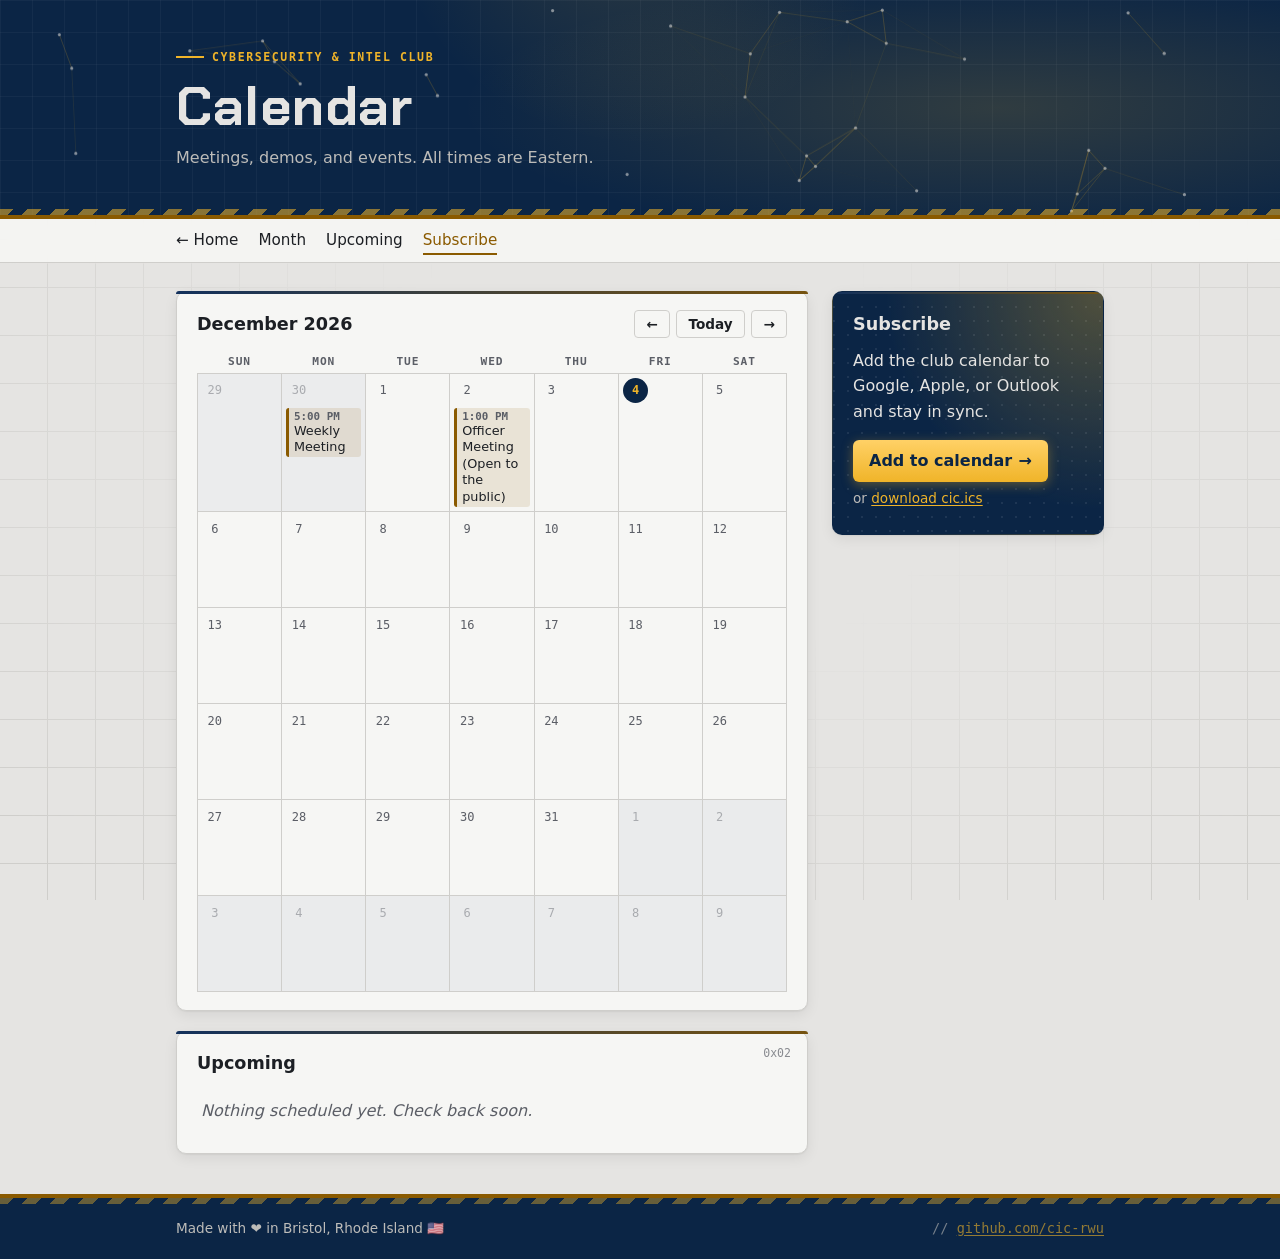
<file: calendar/index.html>
<!doctype html>
<html lang="en">

<head>
  <meta charset="utf-8">
  <meta name="viewport" content="width=device-width, initial-scale=1">
  <title>Calendar | CIC at RWU</title>
  <meta name="description" content="Meetings, demos, and events for the Cybersecurity and Intel Club at Roger Williams University">
  <meta name="theme-color" content="#0b2545">
  <link rel="icon" href="../cic.svg" type="image/svg+xml">
  <link rel="alternate" type="text/calendar" title="CIC at RWU" href="cic.ics">
  <link rel="preconnect" href="https://fonts.googleapis.com">
  <link rel="preconnect" href="https://fonts.gstatic.com" crossorigin>
  <link rel="stylesheet" href="https://fonts.googleapis.com/css2?family=Chakra+Petch:wght@500;700&display=swap">
  <link rel="stylesheet" href="../style.css">
</head>

<body>

  <div id="progress" aria-hidden="true"></div>

  <header class="band">
    <canvas id="net" aria-hidden="true"></canvas>
    <div class="wrap page-head">
      <span class="eyebrow">Cybersecurity &amp; Intel Club</span>
      <h1>Calendar</h1>
      <p>Meetings, demos, and events. All times are Eastern.</p>
    </div>
  </header>

  <nav aria-label="Site">
    <div class="wrap">
      <a href="../">&larr; Home</a>
      <a href="#month">Month</a>
      <a href="#upcoming">Upcoming</a>
      <a href="#subscribe">Subscribe</a>
    </div>
  </nav>

  <main class="wrap">
    <div class="col sections">
      <section class="card reveal cal-month" id="month">
        <div class="cal-head">
          <h2 id="cal-title">This month</h2>
          <div class="cal-ctrl">
            <button type="button" class="btn ghost" data-step="-1" aria-label="Previous month">&larr;</button>
            <button type="button" class="btn ghost" data-step="0">Today</button>
            <button type="button" class="btn ghost" data-step="1" aria-label="Next month">&rarr;</button>
          </div>
        </div>
        <div id="cal-grid" aria-live="polite">
          <noscript><p>The calendar view needs JavaScript. You can still <a href="cic.ics">download the calendar</a>.</p></noscript>
        </div>
      </section>

      <section class="card reveal" id="upcoming">
        <h2>Upcoming</h2>
        <ol class="cal-list" id="cal-list">
          <li class="todo">Loading&hellip;</li>
        </ol>
      </section>
    </div>

    <aside class="col">
      <section class="card join reveal" id="subscribe">
        <h2>Subscribe</h2>
        <p>Add the club calendar to Google, Apple, or Outlook and stay in sync.</p>
        <a class="btn gold" href="webcal://cicrwu.org/calendar/cic.ics">Add to calendar <span class="arrow" aria-hidden="true">&rarr;</span></a>
        <p class="cal-alt">or <a href="cic.ics" download>download cic.ics</a></p>
      </section>
    </aside>
  </main>

  <footer>
    <div class="wrap">
      <span>Made with &#10084;&#65039; in Bristol, Rhode Island &#x1F1FA;&#x1F1F8;</span>
      <span class="sig">// <a href="https://github.com/cic-rwu">github.com/cic-rwu</a></span>
    </div>
  </footer>

  <button id="top" type="button" aria-label="Back to top" hidden>
    <svg width="18" height="18" viewBox="0 0 24 24" fill="none" stroke="currentColor" stroke-width="2.5" stroke-linecap="round" stroke-linejoin="round" aria-hidden="true"><path d="m6 15 6-6 6 6" /></svg>
  </button>

  <script src="../js/main.js"></script>
  <script src="../js/vendor/ical.min.js"></script>
  <script src="../js/calendar.js"></script>
</body>

</html>
</file>
<file: style.css>
/* cicrwu.org — landing page styles */

/* ==========================================================================
   Tokens
   ========================================================================== */

:root {
  --bg: #e5e4e2;
  --panel: #f6f6f4;
  --fg: #1c1f24;
  --muted: #5b5e66;
  --rule: #cfcecb;

  /* navy surfaces (header, footer, dark cards) */
  --ink: #0b2545;
  --ink-2: #13315c;
  --on-ink: #e5e4e2;
  --on-ink-rgb: 229 228 226;
  --on-ink-muted: #bdbcb9;

  /* gold: --accent on light surfaces, --accent-hi on navy */
  --accent: #8a5a00;
  --accent-hi: #f0b429;
  --accent-hi-rgb: 240 180 41;
  --accent-lo-rgb: 138 90 0;
  --accent-2: #ffd166;
  --link: #8a5a00;

  --shadow: 0 1px 2px rgb(0 0 0 / 0.06), 0 4px 14px rgb(0 0 0 / 0.07);
  --shadow-hi: 0 2px 4px rgb(0 0 0 / 0.08), 0 12px 28px rgb(0 0 0 / 0.16);

  --sans: system-ui, -apple-system, "Segoe UI", Roboto, "Helvetica Neue", Arial, sans-serif;
  --mono: ui-monospace, "DejaVu Sans Mono", Menlo, Consolas, monospace;
  --display: "Chakra Petch", var(--mono);
}

@media (prefers-color-scheme: dark) {
  :root {
    --bg: #0f1216;
    --panel: #171b21;
    --fg: #e5e4e2;
    --muted: #9aa3ae;
    --rule: #2a313a;
    --ink: #0a1a30;
    --ink-2: #102847;
    --accent: #d4a017;
    --link: #f5cd5c;
    --shadow: 0 1px 2px rgb(0 0 0 / 0.3), 0 4px 14px rgb(0 0 0 / 0.25);
    --shadow-hi: 0 2px 4px rgb(0 0 0 / 0.4), 0 12px 28px rgb(0 0 0 / 0.45);
  }
}

/* ==========================================================================
   Base
   ========================================================================== */

* {
  box-sizing: border-box;
}

html {
  background: var(--bg);
  color: var(--fg);
  scroll-behavior: smooth;
  scroll-padding-top: 4rem;
}

body {
  margin: 0;
  font: 16px/1.6 var(--sans);
}

/* faint grid behind the page, faded out toward the middle */
body::before {
  content: "";
  position: fixed;
  inset: 0;
  z-index: -1;
  pointer-events: none;
  background-image:
    linear-gradient(var(--rule) 1px, transparent 1px),
    linear-gradient(90deg, var(--rule) 1px, transparent 1px);
  background-size: 48px 48px;
  background-position: -1px -1px;
  -webkit-mask-image: radial-gradient(ellipse at center, transparent 35%, #000 90%);
  mask-image: radial-gradient(ellipse at center, transparent 35%, #000 90%);
}

::selection {
  background: var(--accent);
  color: var(--on-ink);
}

a {
  color: var(--link);
  text-decoration-thickness: 1px;
  text-underline-offset: 2px;
}

code {
  font-family: var(--mono);
  font-size: 0.9em;
  padding: 0.05em 0.35em;
  border-radius: 4px;
  background: color-mix(in srgb, var(--accent) 14%, transparent);
}

.wrap {
  max-width: 60rem;
  margin: 0 auto;
  padding: 0 1rem;
}

.todo {
  color: var(--muted);
  font-style: italic;
}

/* ==========================================================================
   Header
   ========================================================================== */

.band {
  position: relative;
  overflow: hidden;
  isolation: isolate;
  color: var(--on-ink);
  background-color: var(--ink);
  background-image:
    radial-gradient(ellipse 60% 90% at 78% 50%, rgb(var(--accent-hi-rgb) / 0.16), transparent 70%),
    linear-gradient(rgb(255 255 255 / 0.035) 1px, transparent 1px),
    linear-gradient(90deg, rgb(255 255 255 / 0.035) 1px, transparent 1px);
  background-size: 100% 100%, 32px 32px, 32px 32px;
  border-bottom: 4px solid var(--accent);
}

/* glow that follows the pointer (position set by JS) */
.band::before {
  content: "";
  position: absolute;
  inset: 0;
  z-index: -1;
  pointer-events: none;
  background: radial-gradient(420px circle at var(--gx, 50%) var(--gy, -50%), rgb(var(--accent-hi-rgb) / 0.16), transparent 60%);
}

/* diagonal hazard stripe along the bottom edge */
.band::after {
  content: "";
  position: absolute;
  left: 0;
  right: 0;
  bottom: 0;
  height: 6px;
  background: repeating-linear-gradient(-45deg, var(--accent-hi) 0 10px, transparent 10px 20px);
  opacity: 0.55;
}

.band a {
  color: var(--accent-hi);
}

#net {
  position: absolute;
  inset: 0;
  width: 100%;
  height: 100%;
  z-index: -1;
  pointer-events: none;
}

.hero {
  display: grid;
  grid-template-columns: 1.25fr 1fr;
  align-items: center;
  gap: 2rem;
  padding-top: 3rem;
  padding-bottom: 3.5rem;
}

.eyebrow {
  display: inline-flex;
  align-items: center;
  gap: 0.5rem;
  margin-bottom: 0.9rem;
  font: 600 0.72rem var(--mono);
  letter-spacing: 0.14em;
  text-transform: uppercase;
  color: var(--accent-hi);
}

.eyebrow::before {
  content: "";
  width: 1.75rem;
  height: 2px;
  background: var(--accent-hi);
}

.hero h1 {
  margin: 0;
  font: 700 clamp(2.3rem, 6.5vw, 4.2rem) / 0.95 var(--display);
  letter-spacing: 0.01em;
  text-transform: uppercase;
  text-align: center;
}

.hero h1 .l {
  display: block;
}

/* middle line: outlined, no fill */
.hero h1 .outline {
  color: transparent;
  -webkit-text-stroke: 1.5px var(--accent-hi);
}

/* last line: highlighter bar behind the word */
.hero h1 .mark {
  display: inline-block;
  margin-top: 0.12em;
  padding: 0 0.15em;
  background: linear-gradient(transparent 58%, rgb(var(--accent-lo-rgb) / 0.9) 58%);
}

.hero p {
  margin: 1rem 0 0;
  max-width: 30rem;
  opacity: 0.85;
}

.hero-cta {
  display: flex;
  flex-wrap: wrap;
  gap: 0.75rem;
  margin-top: 1.4rem;
}

/* --- terminal window --- */

.term {
  margin-top: 1.5rem;
  max-width: 30rem;
  overflow: hidden;
  border: 1px solid rgb(var(--on-ink-rgb) / 0.14);
  border-radius: 6px;
  background: rgb(0 0 0 / 0.45);
  font: 0.85rem var(--mono);
}

.term-bar {
  display: flex;
  align-items: center;
  gap: 0.35rem;
  padding: 0.35rem 0.6rem;
  background: rgb(var(--on-ink-rgb) / 0.06);
  border-bottom: 1px solid rgb(var(--on-ink-rgb) / 0.1);
  font-size: 0.72rem;
  color: rgb(var(--on-ink-rgb) / 0.55);
}

.term-bar i {
  width: 9px;
  height: 9px;
  border-radius: 50%;
  background: rgb(var(--on-ink-rgb) / 0.25);
}

.term-bar i:first-child {
  background: var(--accent-hi);
}

.term-bar span {
  margin-left: 0.4rem;
}

.prompt {
  display: block;
  padding: 0.55rem 0.75rem;
  overflow: hidden;
  white-space: nowrap;
  color: var(--on-ink);
}

.prompt b {
  color: var(--accent-hi);
  font-weight: normal;
}

.cursor {
  display: inline-block;
  width: 0.55em;
  height: 1em;
  vertical-align: -0.15em;
  background: var(--on-ink);
  animation: blink 1.1s steps(1) infinite;
}

@keyframes blink {
  50% {
    opacity: 0;
  }
}

/* --- radar scope around the logo --- */

.scope {
  position: relative;
  width: min(100%, 22rem);
  aspect-ratio: 1;
  justify-self: center;
  display: grid;
  place-items: center;
}

.scope .rings {
  position: absolute;
  inset: 0;
  overflow: hidden;
  border-radius: 50%;
  border: 1px solid rgb(var(--accent-hi-rgb) / 0.45);
  background:
    repeating-radial-gradient(circle, transparent 0 calc(12.5% - 1px), rgb(var(--accent-hi-rgb) / 0.16) calc(12.5% - 1px) 12.5%),
    radial-gradient(circle, rgb(var(--accent-lo-rgb) / 0.35), transparent 70%);
}

/* crosshair */
.scope .rings::before,
.scope .rings::after {
  content: "";
  position: absolute;
  background: rgb(var(--accent-hi-rgb) / 0.22);
}

.scope .rings::before {
  left: 50%;
  top: 0;
  bottom: 0;
  width: 1px;
}

.scope .rings::after {
  top: 50%;
  left: 0;
  right: 0;
  height: 1px;
}

.scope .sweep {
  position: absolute;
  inset: 0;
  border-radius: 50%;
  background: conic-gradient(rgb(var(--accent-hi-rgb) / 0.45), rgb(var(--accent-hi-rgb) / 0.08) 18%, transparent 30%);
  animation: sweep 5s linear infinite;
}

@keyframes sweep {
  to {
    transform: rotate(1turn);
  }
}

/* tick marks around the rim */
.scope .ticks {
  position: absolute;
  inset: -10px;
  border-radius: 50%;
  background: repeating-conic-gradient(rgb(var(--on-ink-rgb) / 0.45) 0 0.6deg, transparent 0.6deg 10deg);
  -webkit-mask: radial-gradient(circle, transparent calc(50% - 6px), #000 calc(50% - 6px));
  mask: radial-gradient(circle, transparent calc(50% - 6px), #000 calc(50% - 6px));
}

/* corner brackets */
.scope .corner {
  position: absolute;
  width: 18px;
  height: 18px;
  border: 2px solid var(--accent-hi);
}

.scope .tl { top: -18px; left: -18px; border-right: 0; border-bottom: 0; }
.scope .tr { top: -18px; right: -18px; border-left: 0; border-bottom: 0; }
.scope .bl { bottom: -18px; left: -18px; border-right: 0; border-top: 0; }
.scope .br { bottom: -18px; right: -18px; border-left: 0; border-top: 0; }

.scope .coords {
  position: absolute;
  bottom: -2.4rem;
  left: 0;
  right: 0;
  text-align: center;
  font: 0.7rem var(--mono);
  letter-spacing: 0.1em;
  color: rgb(var(--on-ink-rgb) / 0.5);
}

/* parallax offset set by JS */
.logo {
  position: relative;
  width: 62%;
  height: auto;
  filter: drop-shadow(0 0 18px rgb(var(--accent-hi-rgb) / 0.45));
  transform: translate(var(--px, 0px), var(--py, 0px));
  transition: transform 0.25s ease-out;
  pointer-events: none;
  user-select: none;
}

/* ==========================================================================
   Buttons
   ========================================================================== */

.btn {
  position: relative;
  overflow: hidden;
  display: inline-flex;
  align-items: center;
  gap: 0.4rem;
  font-weight: 600;
  text-decoration: none;
  transition: transform 0.15s ease, box-shadow 0.15s ease, background 0.15s ease;
}

.btn:hover {
  transform: translateY(-1px);
}

.btn .arrow {
  transition: transform 0.15s ease;
}

.btn:hover .arrow {
  transform: translateX(3px);
}

.btn.primary,
.btn.ghost {
  padding: 0.6rem 1.1rem;
  border-radius: 4px;
}

.btn.primary {
  background: var(--accent-hi);
  color: var(--ink);
  box-shadow: 0 4px 18px rgb(var(--accent-hi-rgb) / 0.3);
}

.btn.ghost {
  color: var(--on-ink);
  border: 1px solid rgb(var(--on-ink-rgb) / 0.3);
}

.btn.ghost:hover {
  background: rgb(var(--on-ink-rgb) / 0.08);
}

.btn.gold {
  margin-top: 0.6rem;
  padding: 0.5rem 1rem;
  border-radius: 6px;
  background: linear-gradient(180deg, var(--accent-2), var(--accent-hi));
  color: var(--ink);
  box-shadow: 0 3px 12px rgb(var(--accent-hi-rgb) / 0.35);
}

.btn.gold:hover {
  box-shadow: 0 6px 18px rgb(var(--accent-hi-rgb) / 0.5);
}

/* click ripple (element added by JS) */
.ripple {
  position: absolute;
  border-radius: 50%;
  background: rgb(255 255 255 / 0.6);
  transform: scale(0);
  animation: ripple 0.6s ease-out forwards;
  pointer-events: none;
}

@keyframes ripple {
  to {
    transform: scale(4);
    opacity: 0;
  }
}

/* ==========================================================================
   Nav
   ========================================================================== */

nav {
  position: sticky;
  top: 0;
  z-index: 10;
  background: color-mix(in srgb, var(--panel) 88%, transparent);
  -webkit-backdrop-filter: blur(8px);
  backdrop-filter: blur(8px);
  border-bottom: 1px solid var(--rule);
}

nav .wrap {
  display: flex;
  flex-wrap: wrap;
  gap: 0.25rem 1.25rem;
  padding-top: 0.6rem;
  padding-bottom: 0.6rem;
}

nav a {
  position: relative;
  color: var(--fg);
  text-decoration: none;
  font-weight: 500;
  font-size: 0.95rem;
}

nav a::after {
  content: "";
  position: absolute;
  left: 0;
  right: 0;
  bottom: -2px;
  height: 2px;
  background: var(--accent);
  transform: scaleX(0);
  transform-origin: left;
  transition: transform 0.2s ease;
}

nav a:hover::after,
nav a.active::after {
  transform: scaleX(1);
}

nav a.active {
  color: var(--link);
}

/* ==========================================================================
   Main layout + cards
   ========================================================================== */

main.wrap {
  display: grid;
  grid-template-columns: 1fr 17rem;
  gap: 1.5rem;
  padding-top: 1.75rem;
  padding-bottom: 2.5rem;
}

.col {
  display: grid;
  gap: 1.25rem;
  align-content: start;
}

.col.sections {
  counter-reset: sec;
}

aside.col {
  position: sticky;
  top: 3.75rem;
  align-self: start;
}

.card {
  position: relative;
  padding: 1.1rem 1.25rem;
  border: 1px solid var(--rule);
  border-radius: 10px;
  box-shadow: var(--shadow);
  /* pointer spotlight; position set by JS */
  background:
    radial-gradient(360px circle at var(--mx, -999px) var(--my, -999px), color-mix(in srgb, var(--accent) 11%, transparent), transparent 45%),
    var(--panel);
  transition: transform 0.2s ease, box-shadow 0.2s ease, opacity 0.5s ease;
}

.card:hover {
  transform: translateY(-2px);
  box-shadow: var(--shadow-hi);
}

/* gradient top edge */
.card::before {
  content: "";
  position: absolute;
  left: -1px;
  right: -1px;
  top: -1px;
  height: 3px;
  border-radius: 10px 10px 0 0;
  background: linear-gradient(90deg, var(--ink-2), var(--accent) 60%, var(--ink-2));
  background-size: 200% 100%;
  transition: background-position 0.6s ease;
}

.card:hover::before {
  background-position: 100% 0;
}

/* section index tag, e.g. 0x01 */
.col.sections > .card {
  counter-increment: sec;
}

.col.sections > .card::after {
  content: "0x0" counter(sec);
  position: absolute;
  top: 0.9rem;
  right: 1rem;
  font: 0.72rem var(--mono);
  color: var(--muted);
  opacity: 0.7;
}

.card h2 {
  margin: 0 0 0.6rem;
  font-size: 1.1rem;
}

.card p {
  margin: 0.4rem 0;
}

.card ul {
  margin: 0.4rem 0;
  padding-left: 1.2rem;
}

.card li {
  margin: 0.25rem 0;
}

.card li::marker {
  color: var(--accent);
}

/* ==========================================================================
   Sections
   ========================================================================== */

/* --- what we do --- */

.card .tiles {
  display: grid;
  grid-template-columns: repeat(auto-fill, minmax(13rem, 1fr));
  gap: 0.75rem;
  padding: 0;
  list-style: none;
}

.tiles li {
  display: flex;
  align-items: flex-start;
  gap: 0.7rem;
  margin: 0;
  padding: 0.7rem;
  border: 1px solid var(--rule);
  border-radius: 8px;
  background: color-mix(in srgb, var(--ink-2) 5%, transparent);
}

.tiles svg {
  flex: none;
  width: 30px;
  height: 30px;
  padding: 6px;
  border-radius: 7px;
  background: var(--ink-2);
  fill: none;
  stroke: var(--accent-hi);
  stroke-width: 2;
  stroke-linecap: round;
  stroke-linejoin: round;
}

.tiles strong {
  display: block;
  font-size: 0.95rem;
  line-height: 1.3;
}

.tiles span {
  font-size: 0.87rem;
  color: var(--muted);
}

/* --- e-board --- */

.roles {
  display: grid;
  grid-template-columns: repeat(auto-fill, minmax(9.5rem, 1fr));
  gap: 0.75rem;
  margin-top: 0.5rem;
}

/* tilt angles set by JS */
.role {
  padding: 0.9rem 0.75rem;
  border: 1px dashed var(--rule);
  border-radius: 8px;
  text-align: center;
  transform: perspective(600px) rotateX(var(--rx, 0deg)) rotateY(var(--ry, 0deg));
  transition: transform 0.15s ease-out, border-color 0.2s ease;
}

.role:hover {
  border-color: var(--accent);
}

.role .avatar {
  display: grid;
  place-items: center;
  width: 48px;
  height: 48px;
  margin: 0 auto 0.5rem;
  border-radius: 50%;
  background: linear-gradient(135deg, var(--ink), var(--ink-2));
  color: var(--accent-hi);
  font: 700 1rem var(--mono);
  box-shadow: 0 0 0 2px var(--panel), 0 0 0 4px color-mix(in srgb, var(--accent) 60%, transparent);
}

.role strong {
  display: block;
  font-size: 0.92rem;
}

/* --- meetings --- */

.rows {
  display: grid;
  margin-top: 0.5rem;
}

.row {
  display: flex;
  justify-content: space-between;
  align-items: center;
  gap: 1rem;
  padding: 0.6rem 0.25rem;
  border-bottom: 1px solid var(--rule);
}

.row:last-child {
  border-bottom: 0;
}

.row > span:first-child {
  display: flex;
  align-items: center;
  gap: 0.55rem;
  font-weight: 500;
}

.row svg {
  width: 18px;
  height: 18px;
  fill: none;
  stroke: var(--accent);
  stroke-width: 2;
  stroke-linecap: round;
  stroke-linejoin: round;
}

.pill {
  padding: 0.15rem 0.55rem;
  border: 1px solid var(--rule);
  border-radius: 999px;
  font: 0.72rem var(--mono);
  color: var(--muted);
}

/* --- join --- */

.card.join {
  overflow: hidden;
  color: var(--on-ink);
  border-color: transparent;
  background:
    radial-gradient(circle at 1px 1px, rgb(255 255 255 / 0.08) 1px, transparent 0) 0 0 / 14px 14px,
    radial-gradient(circle at 100% 0%, rgb(var(--accent-hi-rgb) / 0.3), transparent 60%),
    var(--ink);
}

/* --- links --- */

.card .links {
  padding: 0;
  list-style: none;
}

.links li {
  display: flex;
  align-items: center;
  gap: 0.6rem;
  margin: 0.35rem 0;
  padding: 0.35rem 0.4rem;
  border-radius: 6px;
  transition: background 0.15s ease;
}

.links li:hover {
  background: color-mix(in srgb, var(--accent) 12%, transparent);
}

.links svg {
  flex: none;
  width: 20px;
  height: 20px;
  fill: var(--muted);
  transition: fill 0.15s ease;
}

.links li:hover svg {
  fill: var(--accent);
}

/* --- calendar page (calendar/index.html) --- */

a.pill {
  color: var(--link);
  text-decoration: none;
}

a.pill:hover {
  border-color: var(--accent);
}

.page-head {
  padding-top: 2.5rem;
  padding-bottom: 2.75rem;
}

.page-head h1 {
  margin: 0;
  font: 700 clamp(2.2rem, 6vw, 3.4rem)/1.05 var(--display);
  letter-spacing: 0.01em;
}

.page-head p {
  margin: 0.6rem 0 0;
  color: var(--on-ink-muted);
}

.cal-head {
  display: flex;
  flex-wrap: wrap;
  justify-content: space-between;
  align-items: center;
  gap: 0.75rem;
  margin-bottom: 0.75rem;
}

.cal-head h2 {
  margin: 0;
}

/* the 0x0n tag would sit on top of the month controls */
.col.sections > .cal-month::after {
  content: none;
}

.cal-ctrl {
  display: flex;
  gap: 0.4rem;
}

.cal-ctrl .btn {
  padding: 0.3rem 0.7rem;
  font: 600 0.85rem var(--sans);
  color: var(--fg);
  border-color: var(--rule);
  background: transparent;
  cursor: pointer;
}

.cal-ctrl .btn:hover {
  border-color: var(--accent);
  background: color-mix(in srgb, var(--accent) 12%, transparent);
}

.cal-table {
  width: 100%;
  table-layout: fixed;
  border-collapse: collapse;
  font-size: 0.8rem;
}

.cal-table th {
  padding: 0.3rem 0;
  font: 600 0.7rem var(--mono);
  letter-spacing: 0.08em;
  text-transform: uppercase;
  color: var(--muted);
}

.cal-table td {
  height: 6rem;
  padding: 0.25rem;
  vertical-align: top;
  border: 1px solid var(--rule);
  overflow: hidden;
}

.cal-table td.out {
  background: color-mix(in srgb, var(--ink-2) 5%, transparent);
}

.cal-table td.out .cal-date {
  opacity: 0.45;
}

.cal-date {
  display: inline-grid;
  place-items: center;
  min-width: 1.6rem;
  height: 1.6rem;
  margin-bottom: 0.15rem;
  border-radius: 50%;
  font: 0.75rem var(--mono);
  color: var(--muted);
}

.cal-table td.today .cal-date {
  background: var(--ink);
  color: var(--accent-hi);
  font-weight: 700;
}

.cal-ev {
  display: block;
  margin-top: 0.15rem;
  padding: 0.1rem 0.3rem;
  border-left: 3px solid var(--accent);
  border-radius: 3px;
  background: color-mix(in srgb, var(--accent) 12%, transparent);
  line-height: 1.3;
  overflow-wrap: anywhere;
  cursor: default;
}

.cal-ev b {
  display: block;
  font: 600 0.68rem var(--mono);
  color: var(--muted);
}

.cal-ev b:empty {
  display: none;
}

.card .cal-list {
  margin: 0;
  padding: 0;
  list-style: none;
}

.cal-list li {
  display: grid;
  grid-template-columns: 8.5rem 1fr;
  gap: 1rem;
  margin: 0;
  padding: 0.7rem 0.25rem;
  border-bottom: 1px solid var(--rule);
}

.cal-list li:last-child {
  border-bottom: 0;
}

.cal-list li.todo {
  display: block;
}

.cal-when strong,
.cal-what strong {
  display: block;
  line-height: 1.3;
}

.cal-when span,
.cal-loc {
  font: 0.8rem var(--mono);
  color: var(--muted);
}

.cal-what p {
  margin: 0.25rem 0 0;
  font-size: 0.9rem;
  overflow-wrap: anywhere;
}

.cal-error {
  padding: 0.75rem 1rem;
  border-left: 3px solid var(--accent);
  background: color-mix(in srgb, var(--accent) 12%, transparent);
}

.card.join .cal-alt {
  font-size: 0.85rem;
  color: var(--on-ink-muted);
}

.card.join .cal-alt a {
  color: var(--accent-hi);
}

/* ==========================================================================
   Footer
   ========================================================================== */

footer {
  position: relative;
  border-top: 4px solid var(--accent);
  background: var(--ink);
  color: var(--on-ink-muted);
  font-size: 0.85rem;
}

footer::before {
  content: "";
  position: absolute;
  left: 0;
  right: 0;
  top: 0;
  height: 6px;
  background: repeating-linear-gradient(-45deg, var(--accent-hi) 0 10px, transparent 10px 20px);
  opacity: 0.4;
}

footer .wrap {
  display: flex;
  flex-wrap: wrap;
  justify-content: space-between;
  align-items: center;
  gap: 0.5rem;
  padding-top: 1.25rem;
  padding-bottom: 1.25rem;
}

footer a {
  color: var(--accent-hi);
}

footer .sig {
  font-family: var(--mono);
  opacity: 0.6;
}

/* ==========================================================================
   JS-driven extras
   ========================================================================== */

/* reading progress along the top edge */
#progress {
  position: fixed;
  top: 0;
  left: 0;
  right: 0;
  z-index: 20;
  height: 3px;
  background: linear-gradient(90deg, var(--accent-hi), var(--accent-2));
  box-shadow: 0 0 8px var(--accent-hi);
  transform: scaleX(0);
  transform-origin: left;
  pointer-events: none;
}

#top {
  position: fixed;
  right: 1rem;
  bottom: 1rem;
  display: grid;
  place-items: center;
  width: 40px;
  height: 40px;
  border: 0;
  border-radius: 50%;
  background: var(--ink-2);
  color: var(--accent-hi);
  box-shadow: var(--shadow-hi);
  cursor: pointer;
  opacity: 0;
  transform: translateY(10px);
  pointer-events: none;
  transition: opacity 0.2s ease, transform 0.2s ease;
}

#top[hidden] {
  display: none;
}

#top.show {
  opacity: 1;
  transform: none;
  pointer-events: auto;
}

/* scroll reveal; only applies once JS has tagged the page */
.js .reveal {
  opacity: 0;
  transform: translateY(12px);
}

.js .reveal.in {
  opacity: 1;
  transform: none;
}

/* easter egg overlay */
#rain {
  position: fixed;
  inset: 0;
  z-index: 50;
  display: grid;
  place-items: center;
  background: rgb(5 12 24 / 0.92);
  cursor: pointer;
}

#rain canvas {
  position: absolute;
  inset: 0;
  width: 100%;
  height: 100%;
}

#rain .granted {
  position: relative;
  padding: 0.8rem 1.4rem;
  border: 2px solid var(--accent-hi);
  border-radius: 6px;
  background: rgb(5 12 24 / 0.85);
  color: var(--accent-hi);
  font: 700 clamp(1.1rem, 4vw, 1.8rem) var(--mono);
  letter-spacing: 0.2em;
  text-align: center;
  box-shadow: 0 0 30px rgb(var(--accent-hi-rgb) / 0.4);
}

#rain .granted small {
  display: block;
  margin-top: 0.4rem;
  font-size: 0.7rem;
  font-weight: 400;
  letter-spacing: 0.08em;
  color: var(--on-ink);
}

/* ==========================================================================
   Responsive + motion
   ========================================================================== */

@media (max-width: 720px) {
  .hero {
    grid-template-columns: 1fr;
    gap: 3.5rem;
    padding-top: 2.25rem;
  }

  .scope {
    order: -1;
    width: min(70%, 15rem);
  }

  main.wrap {
    grid-template-columns: 1fr;
  }

  aside.col {
    position: static;
  }

  /* the grid is too cramped on phones; the upcoming list carries it */
  .cal-month,
  nav a[href="#month"] {
    display: none;
  }

  .cal-list li {
    grid-template-columns: 1fr;
    gap: 0.25rem;
  }
}

@media (prefers-reduced-motion: reduce) {
  html {
    scroll-behavior: auto;
  }

  *,
  *::before,
  *::after {
    animation: none !important;
    transition: none !important;
  }

  .js .reveal {
    opacity: 1;
    transform: none;
  }
}
</file>
